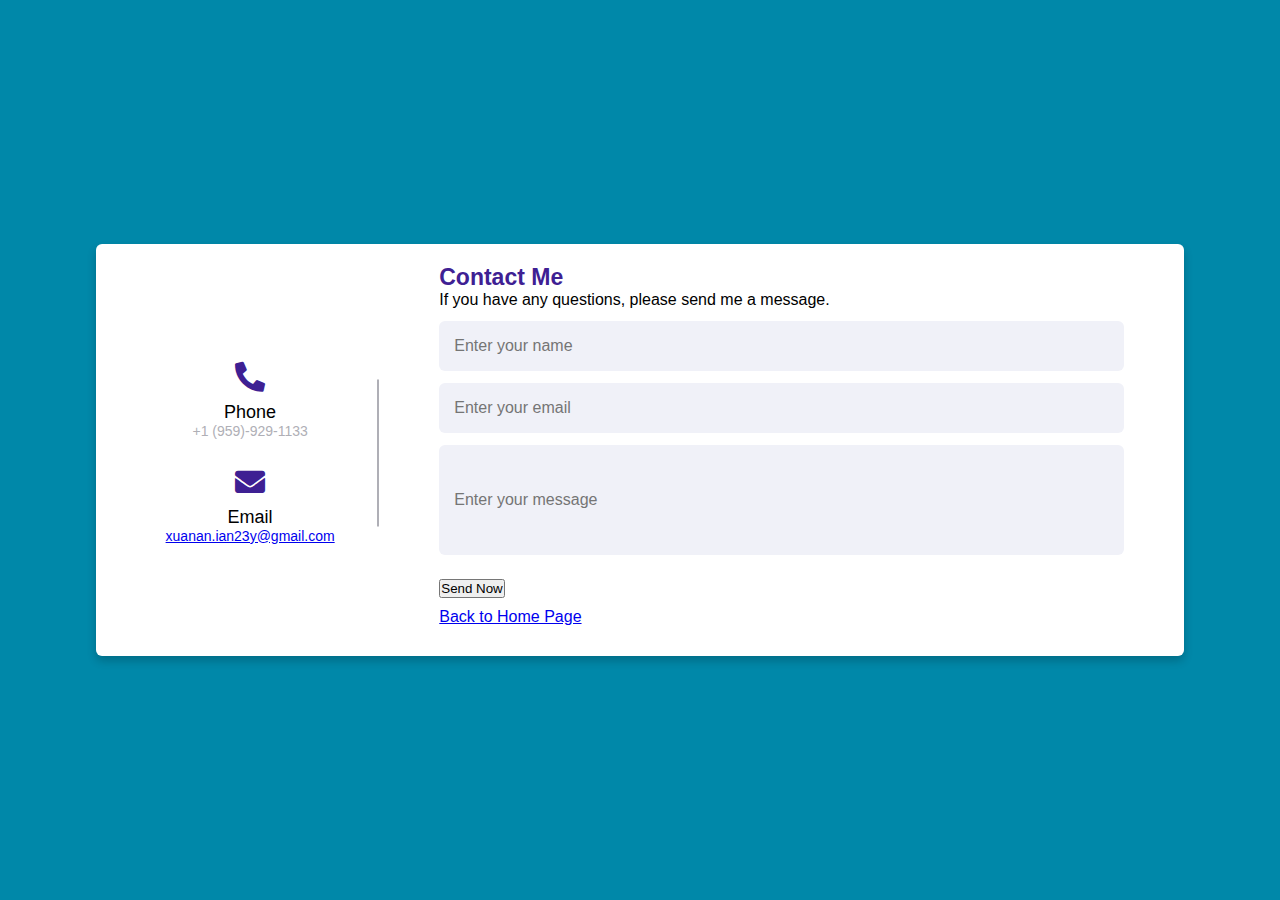
<file: contactme.html>
<!DOCTYPE html>

<html lang="en" dir="ltr">
  <head>
    <meta charset="UTF-8" />
    <title>Xuanan Yue Portfolio Website Contact Me</title>
    <link rel="stylesheet" href="./contactme.css" />

    <link
      rel="stylesheet"
      href="https://cdnjs.cloudflare.com/ajax/libs/font-awesome/5.15.2/css/all.min.css"
    />
    <meta name="viewport" content="width=device-width, initial-scale=1.0" />
  </head>
  <body>
    <div class="container">
      <div class="content">
        <div class="left-side">
          <!-- <div class="address details">
            <i class="fas fa-map-marker-alt"></i>
            <div class="topic">Address</div>
            <div class="text-one">Surkhet, NP12</div>
            <div class="text-two">Birendranagar 06</div>
          </div> -->
          <div class="phone details">
            <i class="fas fa-phone-alt"></i>
            <div class="topic">Phone</div>
            <div class="text-one">+1 (959)-929-1133</div>
          </div>
          <div class="email details">
            <i class="fas fa-envelope"></i>
            <div class="topic">Email</div>
            <div class="text-one">
              <a href="mailto:xuanan.ian23y@gmail.com"
                >xuanan.ian23y@gmail.com</a
              >
            </div>
          </div>
        </div>
        <div class="right-side">
          <div class="topic-text">Contact Me</div>
          <p>If you have any questions, please send me a message.</p>
          <form
            action="mailto:xuanan.ian23y@gmail.com"
            method="post"
            enctype="text/plain"
            id="formme"
          >
            <div class="input-box">
              <input type="text" placeholder="Enter your name" required />
            </div>
            <div class="input-box">
              <input type="email" placeholder="Enter your email" required />
            </div>
            <div class="input-box message-box">
              <input type="text" placeholder="Enter your message" required />
            </div>

            <div class="button">
              <input type="submit" value="Send Now" id="buttonSubmit" />
            </div>
          </form>
          <div class="backToHome">
            <a href="./index.html">Back to Home Page</a>
          </div>
        </div>
      </div>
    </div>
  </body>
</html>
</file>
<file: contactme.css>
/* Google Font CDN Link */
@import url("https://fonts.googleapis.com/css2?family=Poppins:wght@200;300;400;500;600;700&display=swap");
* {
  margin: 0;
  padding: 0;
  box-sizing: border-box;
  font-family: "Lato", sans-serif;
}
body {
  min-height: 100vh;
  width: 100%;
  background: #0088a9;
  display: flex;
  align-items: center;
  justify-content: center;
}
.backToHome {
  margin-top: 10px;
}
.container {
  width: 85%;
  background: #fff;
  border-radius: 6px;
  padding: 20px 60px 30px 40px;
  box-shadow: 0 5px 10px rgba(0, 0, 0, 0.2);
}
.container .content {
  display: flex;
  align-items: center;
  justify-content: space-between;
}
.container .content .left-side {
  width: 25%;
  height: 100%;
  display: flex;
  flex-direction: column;
  align-items: center;
  justify-content: center;
  margin-top: 15px;
  position: relative;
}
.content .left-side::before {
  content: "";
  position: absolute;
  height: 70%;
  width: 2px;
  right: -15px;
  top: 50%;
  transform: translateY(-50%);
  background: #afafb6;
}
.content .left-side .details {
  margin: 14px;
  text-align: center;
}
.content .left-side .details i {
  font-size: 30px;
  color: #3e2093;
  margin-bottom: 10px;
}
.content .left-side .details .topic {
  font-size: 18px;
  font-weight: 500;
}
.content .left-side .details .text-one,
.content .left-side .details .text-two {
  font-size: 14px;
  color: #afafb6;
}
.container .content .right-side {
  width: 75%;
  margin-left: 75px;
}
.content .right-side .topic-text {
  font-size: 23px;
  font-weight: 600;
  color: #3e2093;
}
.right-side .input-box {
  height: 50px;
  width: 100%;
  margin: 12px 0;
}
.right-side .input-box input,
.right-side .input-box textarea {
  height: 100%;
  width: 100%;
  border: none;
  outline: none;
  font-size: 16px;
  background: #f0f1f8;
  border-radius: 6px;
  padding: 0 15px;
  resize: none;
}
.right-side .message-box {
  min-height: 110px;
}
.right-side .input-box textarea {
  padding-top: 6px;
}
.right-side .button {
  display: inline-block;
  margin-top: 12px;
}
.right-side .button input[type="button"] {
  color: #fff;
  font-size: 18px;
  outline: none;
  border: none;
  padding: 8px 16px;
  border-radius: 6px;
  background: #3e2093;
  cursor: pointer;
  transition: all 0.3s ease;
}
.button input[type="button"]:hover {
  background: #5029bc;
}

@media (max-width: 950px) {
  .container {
    width: 90%;
    padding: 30px 40px 40px 35px;
  }
  .container .content .right-side {
    width: 75%;
    margin-left: 55px;
  }
}
@media (max-width: 820px) {
  .container {
    margin: 40px 0;
    height: 100%;
  }
  .container .content {
    flex-direction: column-reverse;
  }
  .container .content .left-side {
    width: 100%;
    flex-direction: row;
    margin-top: 40px;
    justify-content: center;
    flex-wrap: wrap;
  }
  .container .content .left-side::before {
    display: none;
  }
  .container .content .right-side {
    width: 100%;
    margin-left: 0;
  }
}
</file>
